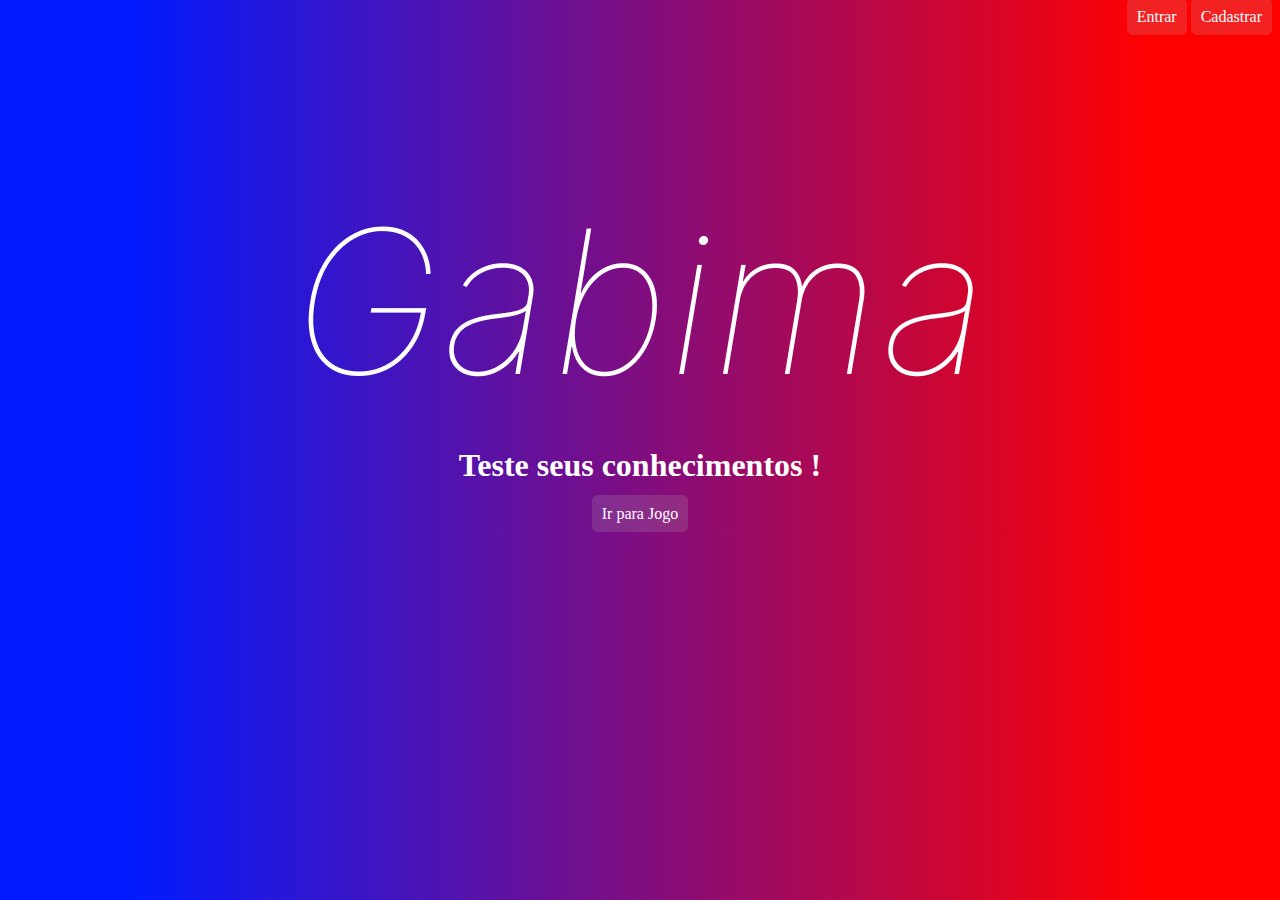
<file: index/index.html>
<!DOCTYPE html>
<html lang="pt-br">

<head>
    <meta charset="UTF-8">
    <meta http-equiv="X-UA-Compatible" content="IE=edge">
    <meta name="viewport" content="width=device-width, initial-scale=1.0">
    <title>Index</title>
    <link rel="stylesheet" href="/index/index.css">
</head>

<body>

    <header class="cabecalho">
        <a href="../login/login.html" class="entrar">Entrar</a>
        <a href="../cadastro/cadastro.html" class="entrar">Cadastrar</a>
    </header>
    <img class="gabima" src="/index/Gabima.png" alt="">
    <h1 class="centro">Teste seus conhecimentos !</h1>
    
    <div class="jogo">
        <a href="/jogo/jogo.html" class="entrar">Ir para Jogo</a>
    </div>
</body>

</html>
</file>
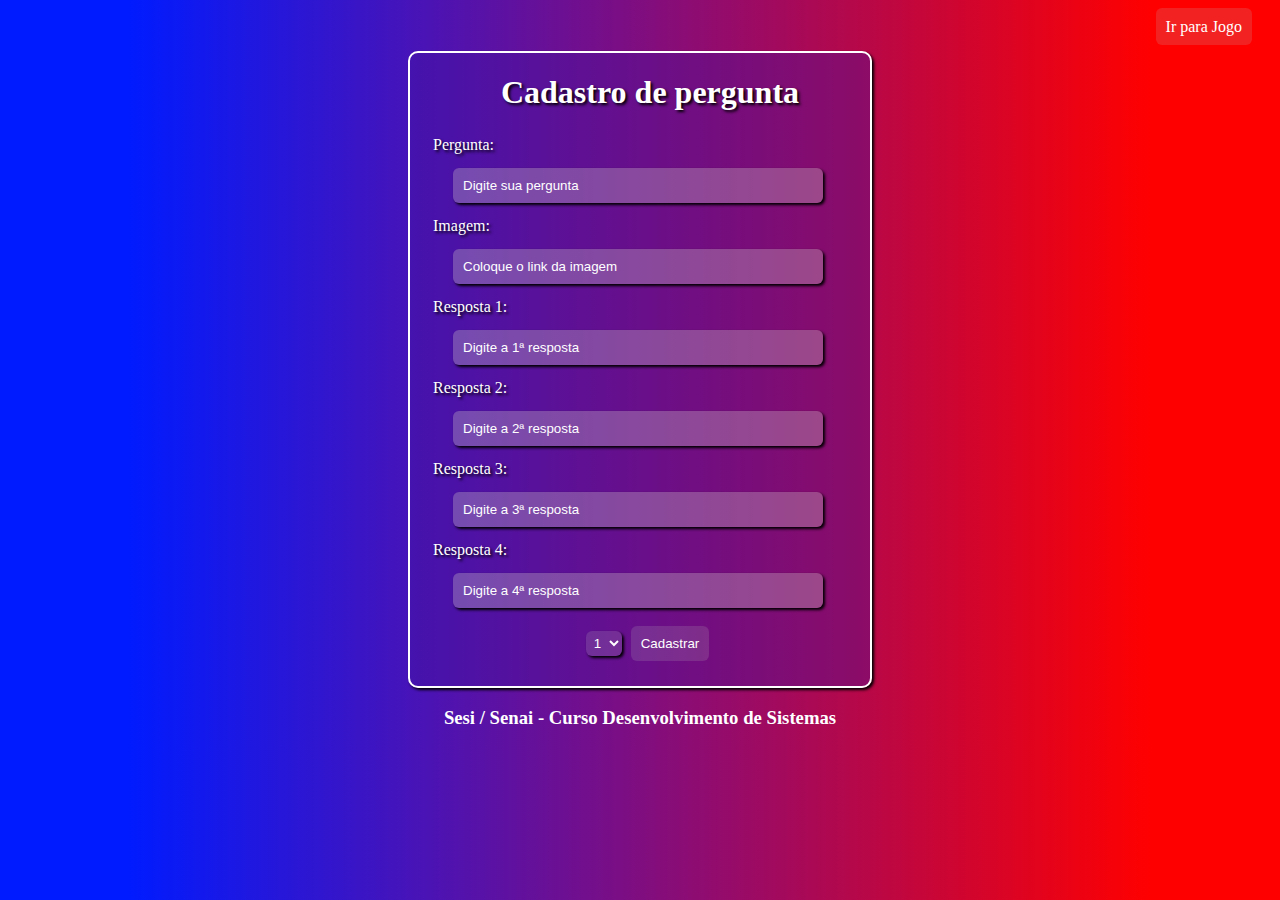
<file: cadastro de perguntas/perguntas.html>
<!DOCTYPE html>
<html lang="pt-br">

<head>
    <meta charset="UTF-8">
    <meta http-equiv="X-UA-Compatible" content="IE=edge">
    <meta name="viewport" content="width=device-width, initial-scale=1.0">
    <title>Cadastro de prguntas</title>
    <link rel="stylesheet" href="/cadastro de perguntas/perguntas.css">

</head>

<body>
    <header>
        <div><a href="/jogo/jogo.html" class="entrar">Ir para Jogo</a></div>
    </header>
    <section>
        <div class="h1log">
            <h1>Cadastro de pergunta</h1>
        </div>
        <table>
            <tr>
                <td class="tdText">Pergunta:</td>
            </tr>
            <tr>
                <td><input type="text" id="pergunta" placeholder="Digite sua pergunta" class="loginpt"></td>
            </tr>
            <tr>
                <td class="tdText">Imagem:</td>
            </tr>
            <tr>
                <td><input type="text" id="link" placeholder="Coloque o link da imagem" class="loginpt"></td>
            </tr>
            <tr>
                <td class="tdText">Resposta 1:</td>
            </tr>
            <tr>
                <td><input type="text" id="R1" placeholder="Digite a 1ª resposta" class="loginpt"></td>
            </tr>
            <tr>
                <td class="tdText">Resposta 2:</td>
            </tr>
            <tr>
                <td><input type="text" id="R2" placeholder="Digite a 2ª resposta" class="loginpt"></td>
            </tr>
            <tr>
                <td class="tdText">Resposta 3:</td>
            </tr>
            <tr>
                <td><input type="text" id="R3" placeholder="Digite a 3ª resposta" class="loginpt"></td>
            </tr>
            <tr>
                <td class="tdText">Resposta 4:</td>
            </tr>
            <tr>
                <td><input type="text" id="R4" placeholder="Digite a 4ª resposta" class="loginpt"></td>
            </tr>
        </table>
        <div class="select">
            <select name="Resposta correta" id="opc">
                <option value="1">1</option>
                <option value="2">2</option>
                <option value="3">3</option>
                <option value="4">4</option>
            </select>
            <button onclick="CadastrarQuiz()" class="entrar">Cadastrar</button>
        </div>
    </section>
    <footer>
        <h3>Sesi / Senai - Curso Desenvolvimento de Sistemas</h3>
    </footer>
    <script defer src="/cadastro de perguntas/perguntas.js"></script>

</body>

</html>
</file>
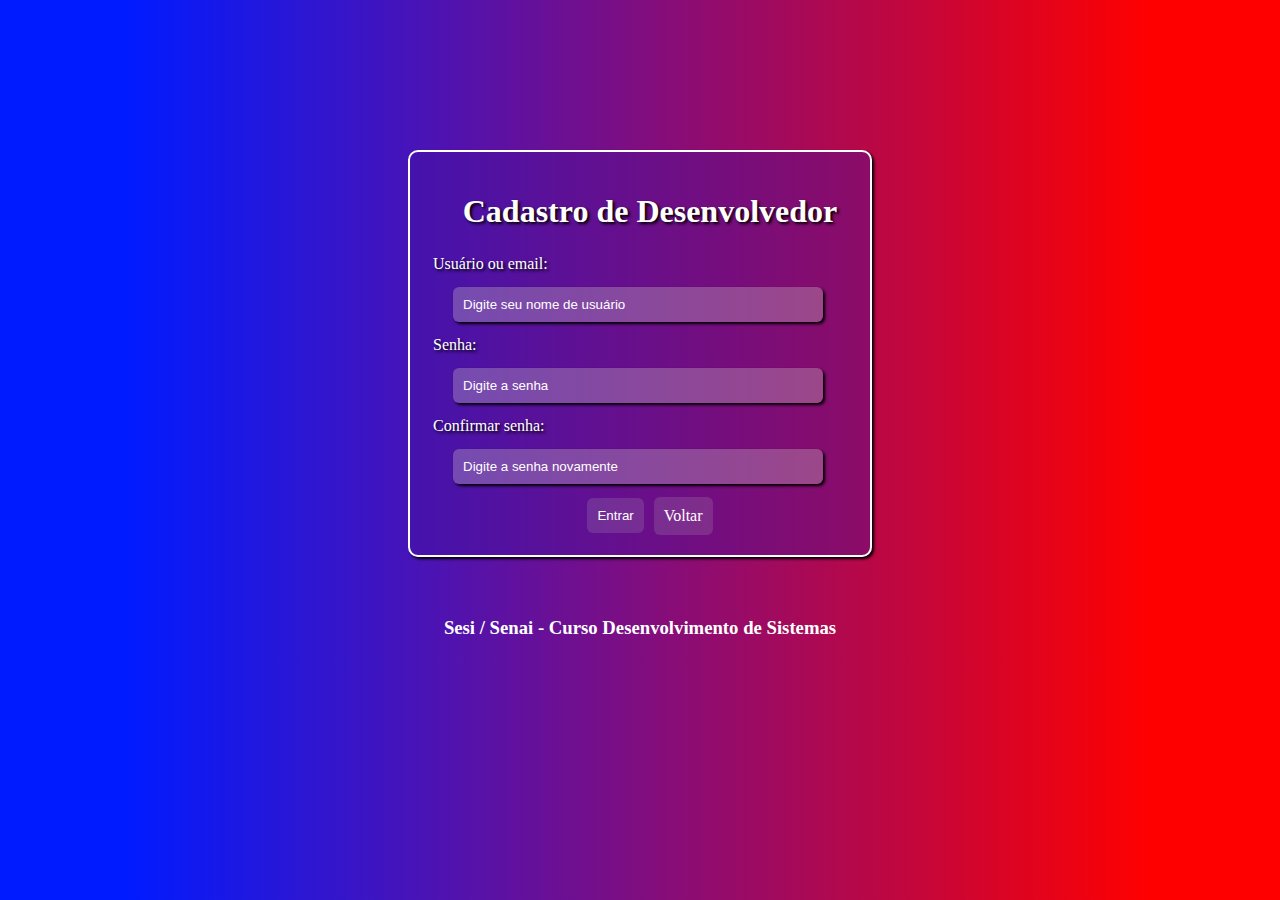
<file: cadastro/cadastro.html>
<!DOCTYPE html>
<html lang="pt-br">

<head>
    <meta charset="UTF-8">
    <meta http-equiv="X-UA-Compatible" content="IE=edge">
    <meta name="viewport" content="width=device-width, initial-scale=1.0">
    <title>cadastro</title>
    <link rel="stylesheet" href="/cadastro/cadastro.css">
   
</head>

<body>
    <section>
        <div class="h1log">
            <h1>Cadastro de Desenvolvedor</h1>
        </div>
        <table>
            <tr>
                <td class="tdText">Usuário ou email:</td>
            </tr>
            <tr>
                <td><input type="email" id="login" placeholder="Digite seu nome de usuário" class="loginpt"></td>
            </tr>
            <tr>
                <td class="tdText">Senha:</td>
            </tr>
            <tr>
                <td><input type="password" id="senha" placeholder="Digite a senha" class="loginpt"></td>
            </tr>
            <tr>
                <td class="tdText">Confirmar senha:</td>
            </tr>
            <tr>
                <td><input type="password" id="confirmarSenha" placeholder="Digite a senha novamente" class="loginpt"></td>
            </tr>
        </table>
        <div class="bot">
            <button onclick="botaoCadastrar()" class="entrar">Entrar</button>
            <a href="/login/login.html" class="entrar">Voltar</a>
        </div>
    </section>
    <script defer src="../cadastro/cadastro.js"></script>
    <footer>
        <h3>Sesi / Senai - Curso Desenvolvimento de Sistemas</h3>
    </footer>
</body>

</html>
</file>
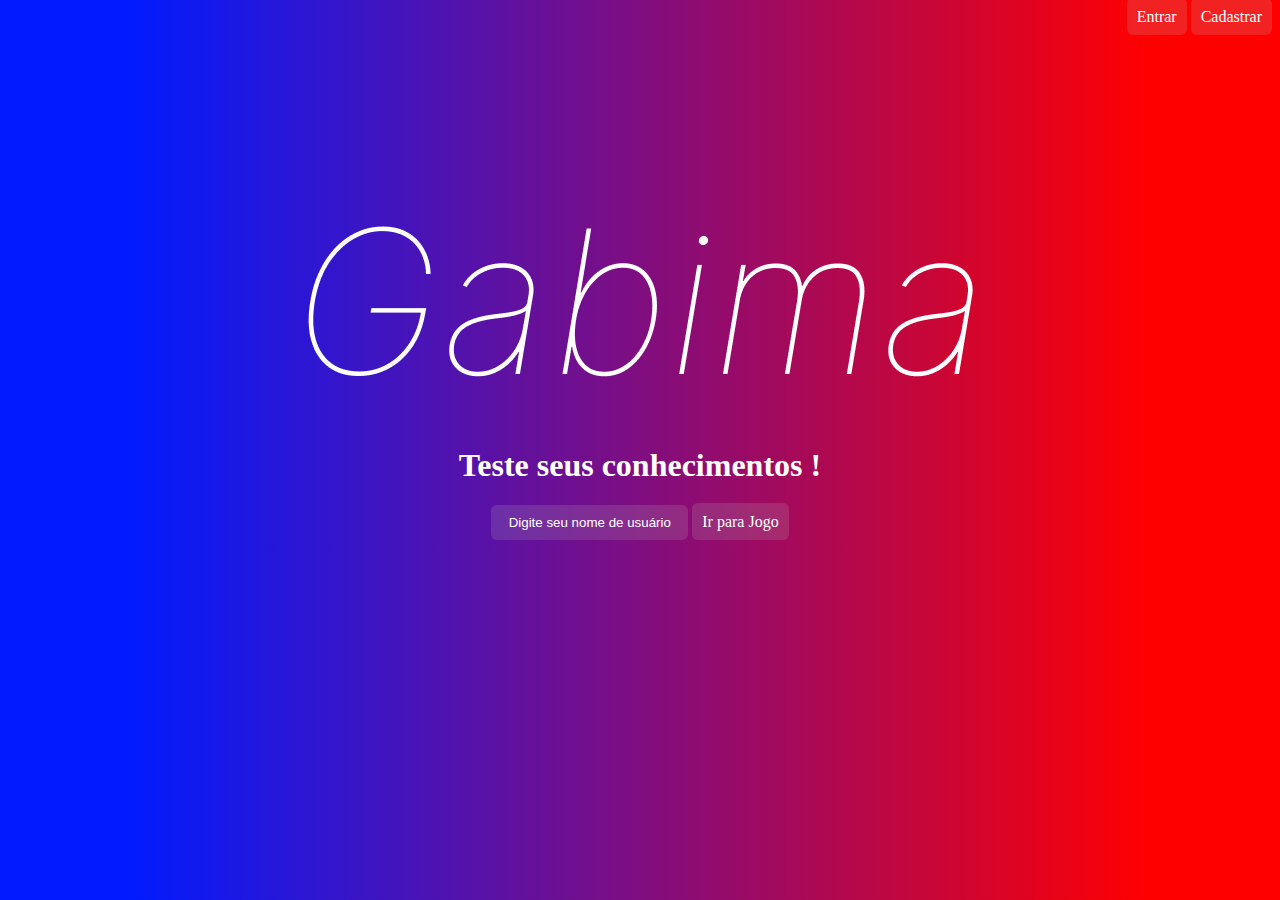
<file: index/index-ESS025N1491342.html>
<!DOCTYPE html>
<html lang="pt-br">

<head>
    <meta charset="UTF-8">
    <meta http-equiv="X-UA-Compatible" content="IE=edge">
    <meta name="viewport" content="width=device-width, initial-scale=1.0">
    <title>Index</title>
    <link rel="stylesheet" href="/index/index.css">
</head>

<body>

    <header class="cabecalho">
        <a href="../login/login.html" class="entrar">Entrar</a>
        <a href="../cadastro/cadastro.html" class="entrar">Cadastrar</a>
    </header>
    <img class="gabima" src="/index/Gabima.png" alt="">
    <h1 class="centro">Teste seus conhecimentos !</h1>

    <div class="jogo">
            <input type="text" id="name" placeholder="Digite seu nome de usuário" class="loginpt">
        <a href="/jogo/jogo.html" class="entrar">Ir para Jogo</a>
    </div>
</body>

</html>
</file>
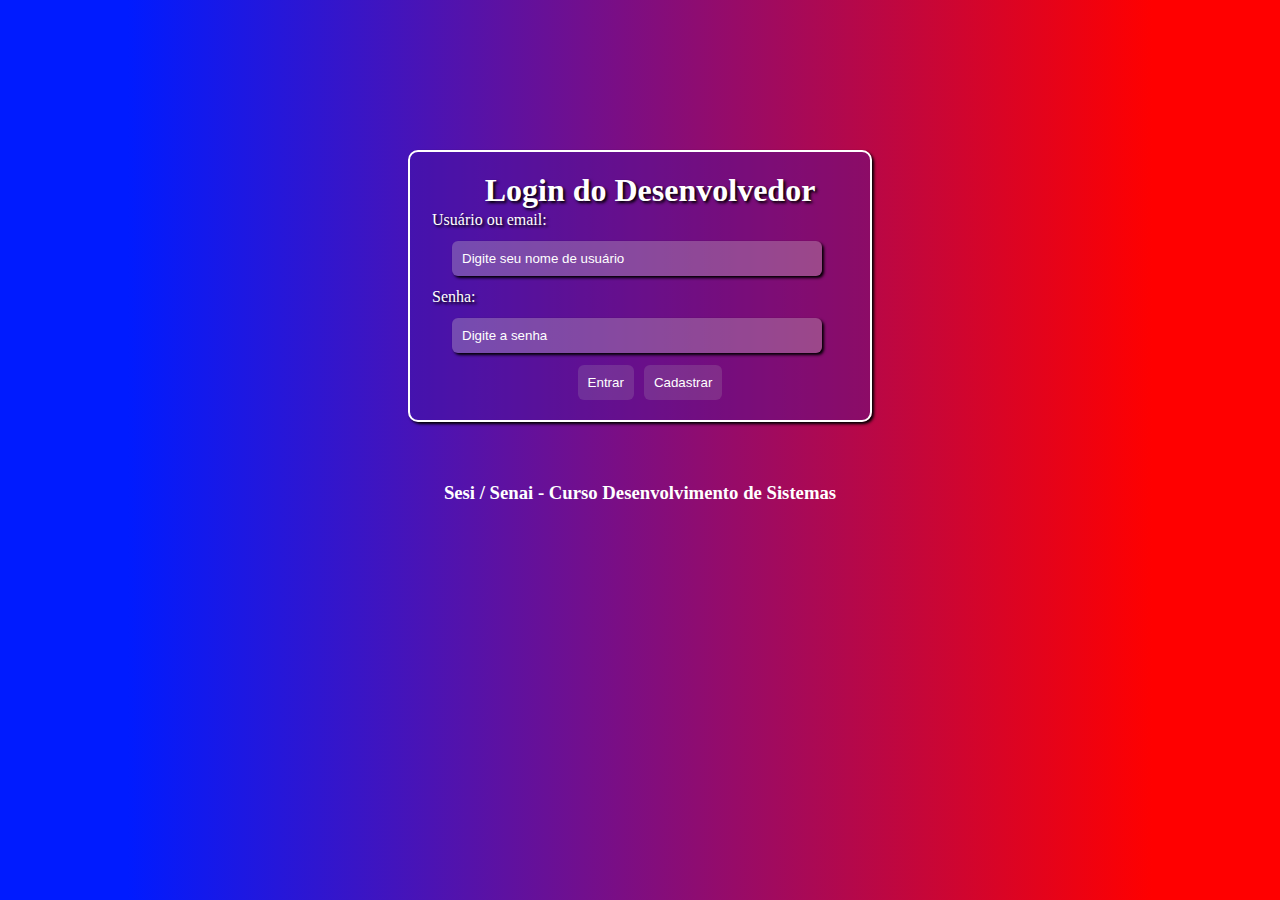
<file: login/login.html>
<!DOCTYPE html>
<html lang="pt-br">

<head>
    <meta charset="UTF-8">
    <meta http-equiv="X-UA-Compatible" content="IE=edge">
    <meta name="viewport" content="width=device-width, initial-scale=1.0">
    <title>Login</title>
    <link rel="stylesheet" href="/login/login.css">
   
</head>

<body>
    <section>
        <div class="h1log">
            <h1>Login do Desenvolvedor</h1>
        </div>
        <table>
            <tr>
                <td class="tdText">Usuário ou email:</td>
            </tr>
            <tr>
                <td><input type="email" id="login" placeholder="Digite seu nome de usuário" class="loginpt"></td>
            </tr>
            <tr>
                <td class="tdText">Senha:</td>
            </tr>
            <tr>
                <td><input type="password" id="senha" placeholder="Digite a senha" class="loginpt"></td>
            </tr>
        </table>
        <div class="bot">
            <button onclick="botaoEntrar()" class="entrar">Entrar</button>
            <button onclick="botaoCadastrar()" class="entrar">Cadastrar</button>
        </div>
    </section>
    <script defer src="/login/login.js"></script>
    <footer>
        <h3>Sesi / Senai - Curso Desenvolvimento de Sistemas</h3>
    </footer>
</body>

</html>
</file>
<file: index/index.css>
body {
    background: rgb(0, 27, 255);
    background: linear-gradient(90deg, rgba(0, 27, 255, 1) 10%, rgba(255, 0, 0, 1) 90%);
}

:root {
    --cor-branca: white;
    --cor-section: rgba(67, 19, 157, 0.377);
    --cor-botao: rgba(188, 187, 187, 0.182);
}

.gabima {
    align-items: center;
    display: flex;
    margin: 0 auto;
    margin-top: 200px;
}

.centro {
    color: var(--cor-branca);
    text-align: center;
    margin-top: 70px;
}

.logo {
    max-width: 100px;
}

.inputs {
    text-align: center;
    border: 0;
    margin: auto;

}

.cabecalho {
    text-align: right;
    border: 8px 10px 8px;
    border-radius: 8px;
    box-sizing: border-box;
    border-color: var(--cor-branca);
}

.entrar {
    background-color: var(--cor-botao);
    color: var(--cor-branca);
    align-items: center;
    padding: 10px;
    border-radius: 6px;
    border: none;
    text-decoration: none;

}

.entrar:hover {
    background-color: var(--cor-section);
    transition: 1;
}

.jogo {
    text-align: center;
}

input {
    padding: 10px;
    border-radius: 6px;
    background-color: var(--cor-botao);
    border: none;
    text-align: center;
}

.loginpt::placeholder{
    color: var(--cor-branca);
}
</file>
<file: cadastro de perguntas/perguntas.css>
:root {
    --cor-branca: white;
    --cor-section: rgba(67, 19, 157, 0.377);
    --cor-preto: black;
    --cor-botao: rgba(188, 187, 187, 0.182);
    --cor-input: rgba(208, 199, 199, 0.318);
}

body {
    background: rgb(0, 27, 255);
    background: linear-gradient(90deg, rgba(0, 27, 255, 1) 10%, rgba(255, 0, 0, 1) 90%);
}

.h1log {
    color: var(--cor-branca);
    text-align: center;
    text-shadow: 2px 2px 3px var(--cor-preto);
}

header{
    text-align: right;
    color: var(--cor-branca);
    padding: 10px;
    border-radius: 6px;
    border: none;
    text-decoration: none;
    margin: 5px;
}


section {
    margin: 0 auto;
    background-color: var(--cor-section);
    max-width: 440px;
    align-items: center;
    border-radius: 10px;
    box-shadow: 2px 2px 3px var(--cor-preto);
    color: var(--cor-branca);
    padding-left: 20px;
    padding-bottom: 20px;
    border: 2px solid white;
}

input {
    margin: 10px;
    color: var(--cor-branca);
    width: 350px;
    padding: 10px;
    margin-bottom: 10px;
    border-radius: 6px;
    background-color: var(--cor-input);
    border: none;
    margin-left: 20px;
    box-shadow: 2px 2px 3px var(--cor-preto);
}

input::placeholder {
    color: var(--cor-branca);
}

.entrar {
    background-color: var(--cor-botao);
    color: var(--cor-branca);
    align-items: center;
    padding: 10px;
    border-radius: 6px;
    border: none;
    text-decoration: none;
    margin: 5px;
}

.entrar:hover {
    background-color: var(--cor-section);
    transition: 1;
}


.bot {
    display: flex;
    align-items: center;
    justify-content: center;
    gap: 10px;
}

.tdText{
    text-shadow: 2px 2px 3px var(--cor-preto);
}

select{
    padding: 4px;
    border-radius: 6px;
    background-color: var(--cor-botao);
    box-shadow: 2px 2px 3px var(--cor-preto);
    border: none;
    color: var(--cor-branca);
}

select>option{
    color: black;
    background-color: var(--cor-botao);
}

.select{
    text-align: center;
}

footer {
    color: var(--cor-branca);
    text-align: center;
    text-shadow: 2px 2px 3px var(--cor-preta);
}
</file>
<file: cadastro/cadastro.css>
:root {
    --cor-branca: white;
    --cor-section: rgba(67, 19, 157, 0.377);
    --cor-preto: black;
    --cor-botao: rgba(188, 187, 187, 0.182);
    --cor-input: rgba(208, 199, 199, 0.318);
}

body {
    background: rgb(0, 27, 255);
    background: linear-gradient(90deg, rgba(0, 27, 255, 1) 10%, rgba(255, 0, 0, 1) 90%);
}

.h1log {
    color: var(--cor-branca);
    text-align: center;
    text-shadow: 2px 2px 3px var(--cor-preto);
}

section {
    margin: 0 auto;
    background-color: var(--cor-section);
    max-width: 440px;
    align-items: center;
    margin: 150px auto;
    border-radius: 10px;
    box-shadow: 2px 2px 3px var(--cor-preto);
    color: var(--cor-branca);
    padding-left: 20px;
    padding-top: 20px;
    padding-bottom: 20px;
    border: 2px solid white;
}

input {
    margin: 10px;
    color: var(--cor-branca);
    width: 350px;
    padding: 10px;
    margin-bottom: 10px;
    border-radius: 6px;
    background-color: var(--cor-input);
    border: none;
    margin-left: 20px;
    box-shadow: 2px 2px 3px var(--cor-preto);
}

input::placeholder {
    color: var(--cor-branca);
}

.entrar {
    background-color: var(--cor-botao);
    color: var(--cor-branca);
    align-items: center;
    padding: 10px;
    border-radius: 6px;
    border: none;
    text-decoration: none;
}

.entrar:hover {
    background-color: var(--cor-section);
    transition: 1;
}

.bot {
    display: flex;
    align-items: center;
    justify-content: center;
    gap: 10px;
}

.tdText{
    text-shadow: 2px 2px 3px var(--cor-preto);
}

footer {
    color: var(--cor-branca);
    text-align: center;
    text-shadow: 2px 2px 3px var(--cor-preta);
    margin-top: -90px;
}
</file>
<file: login/login.css>
* {
    margin: 0;
    padding: 0;
  }
:root {
    --cor-branca: white;
    --cor-section: rgba(67, 19, 157, 0.377);
    --cor-preto: black;
    --cor-botao: rgba(188, 187, 187, 0.182);
    --cor-input: rgba(208, 199, 199, 0.318);
}

body {
    background: rgb(0, 27, 255);
    background: linear-gradient(90deg, rgba(0, 27, 255, 1) 10%, rgba(255, 0, 0, 1) 90%);
}

.h1log {
    color: var(--cor-branca);
    text-align: center;
    text-shadow: 2px 2px 3px var(--cor-preto);
}

section {
    margin: 0 auto;
    background-color: var(--cor-section);
    max-width: 440px;
    align-items: center;
    margin: 150px auto;
    border-radius: 10px;
    box-shadow: 2px 2px 3px var(--cor-preto);
    color: var(--cor-branca);
    padding-left: 20px;
    padding-top: 20px;
    padding-bottom: 20px;
    border: 2px solid white;
}

input {
    margin: 10px;
    color: var(--cor-branca);
    width: 350px;
    padding: 10px;
    margin-bottom: 10px;
    border-radius: 6px;
    background-color: var(--cor-input);
    border: none;
    margin-left: 20px;
    box-shadow: 2px 2px 3px var(--cor-preto);
}

input::placeholder {
    color: var(--cor-branca);
}

.entrar {
    background-color: var(--cor-botao);
    color: var(--cor-branca);
    align-items: center;
    padding: 10px;
    border-radius: 6px;
    border: none;
    text-decoration: none;
}

.entrar:hover {
    background-color: var(--cor-section);
    transition: 1;
}

.bot {
    display: flex;
    align-items: center;
    justify-content: center;
    gap: 10px;
}

.tdText{
    text-shadow: 2px 2px 3px var(--cor-preto);
}

footer {
    color: var(--cor-branca);
    text-align: center;
    text-shadow: 2px 2px 3px var(--cor-preta);
    margin-top: -90px;
}
</file>
